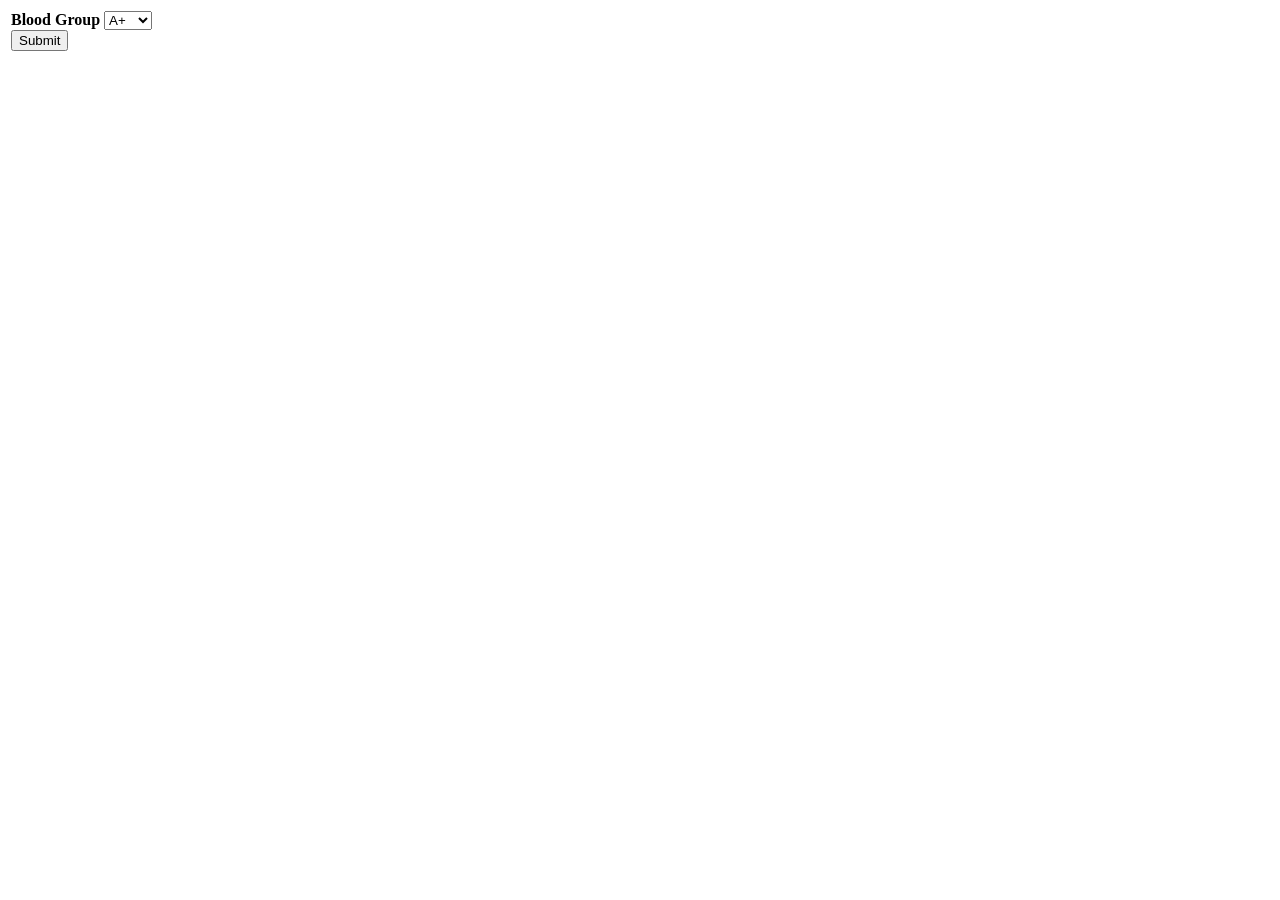
<file: bg.html>
<!DOCTYPE html>
<html lang="en">
<head>
    <meta charset="UTF-8">
    <meta name="viewport" content="width=device-width, initial-scale=1.0">
    <title>Document</title>
</head>
<body>
    <table>
        <tr>
            <td>
            <b>Blood Group</b>
              <select name="bg">
              <option value="A+">A+</option> 
              <option value="A-">A-</option> 
              <option value="B+">B+</option> 
              <option value="B-">B-</option> 
              <option value="AB+">AB+</option> 
              <option value="AB-">AB-</option> 
              </select>  
              <br>
              <button>Submit</button>   
            </td>
        </tr>
    </table>
</body>
</html>
</file>
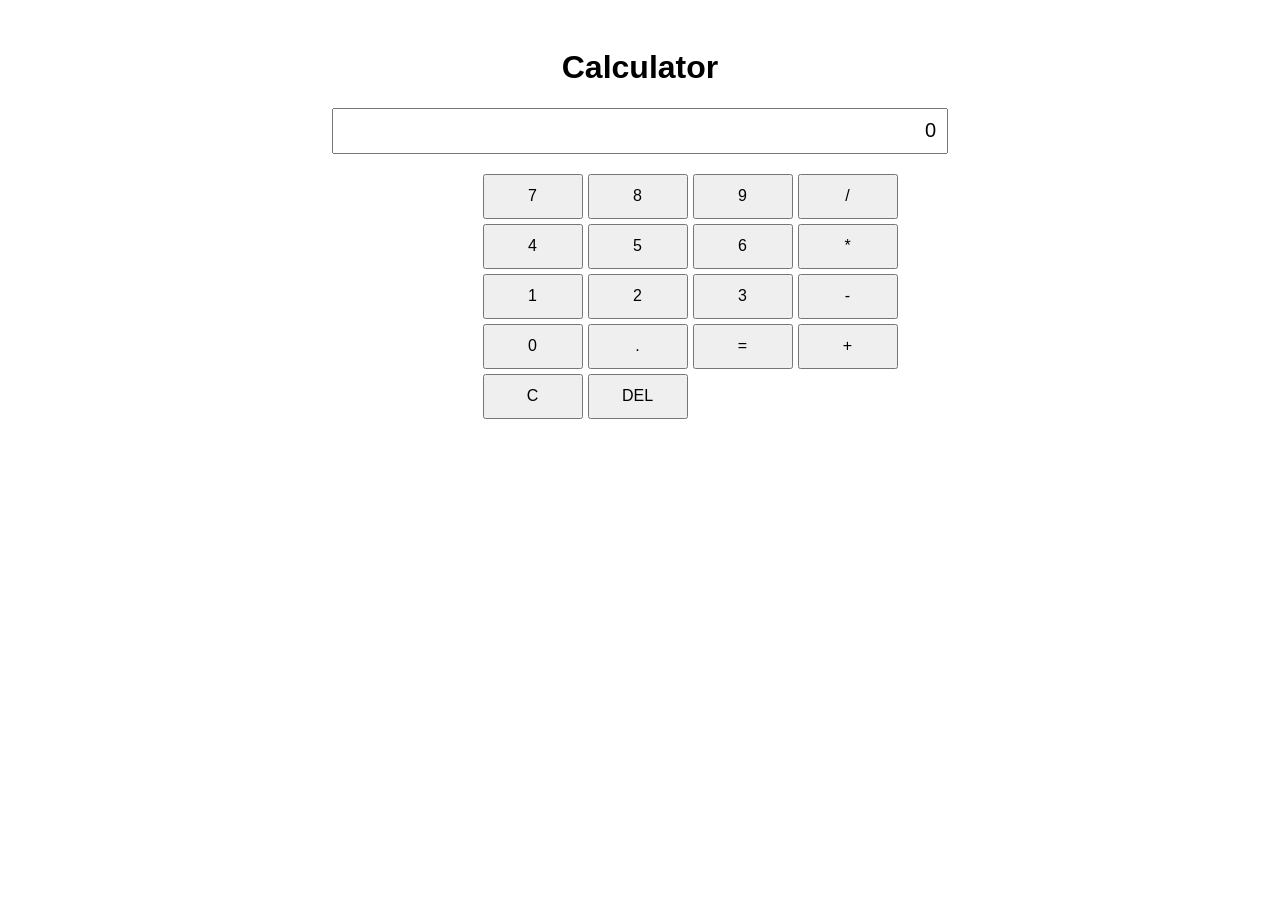
<file: Calc.html>
<!DOCTYPE html>
<html>
<head>
    <title>Calculator with Delete</title>
    <style>
        body {
            text-align: center;
            padding: 20px;
            font-family: Arial, sans-serif;
        }
        
        input {
            width: 600px;
            height: 40px;
            font-size: 20px;
            margin-bottom: 10px;
            display: block;
            margin-left: auto;
            margin-right: auto;
            text-align: right;
            padding-right: 10px;
        }
        
        #buttonContainer {
            display: grid;
            grid-template-columns: repeat(4, 100px);
            gap: 5px;
            width: 315px;
            margin: 20px auto;
        }
        
        button {
            width: 100px;
            height: 45px;
            font-size: 16px;
            cursor: pointer;
        }

       
        
    </style>
</head>
<body>
    <h1>Calculator</h1>
    <input type="text" id="display" value="0" readonly>
    <div id="buttonContainer"></div>

    <script>
        const display = document.getElementById('display');
        const container = document.getElementById('buttonContainer');
        
        let num1 = '';
        let operator = '';

        
        const buttonLabels = [
            '7', '8', '9', '/', 
            '4', '5', '6', '*', 
            '1', '2', '3', '-', 
            '0', '.', '=', '+', 
            'C', 'DEL'
        ];

        buttonLabels.forEach(label => {
            const btn = document.createElement('button');
            btn.textContent = label;
            if(label === 'DEL') btn.className = 'del-btn';
            btn.addEventListener('click', () => handleClick(label));
            container.appendChild(btn);
        });

        function handleClick(label) {
            if (label === 'C') {
                display.value = '0';
                num1 = '';
                operator = '';
            } 
           
            else if (label === 'DEL') {
                if (display.value.length > 1) {
                    display.value = display.value.slice(0, -1);
                } else {
                    display.value = '0';
                }
            } 
            else if (label === '=') {
                if (num1 && operator) {
                    const result = calculate(parseFloat(num1), parseFloat(display.value), operator);
                    display.value = result;
                    num1 = '';
                    operator = '';
                }
            } 
            else if (['+', '-', '*', '/'].includes(label)) {
                num1 = display.value;
                operator = label;
                display.value = '0';
            } 
            else {
                if (display.value === '0') {
                    display.value = label;
                } else {
                    display.value += label;
                }
            }
        }

        function calculate(n1, n2, op) {
            switch(op) {
                case '+': return n1 + n2;
                case '-': return n1 - n2;
                case '*': return n1 * n2;
                case '/': return n2 !== 0 ? n1 / n2 : 'Error';
                default: return n2;
            }
        }
    </script>
</body>
</html>
</file>
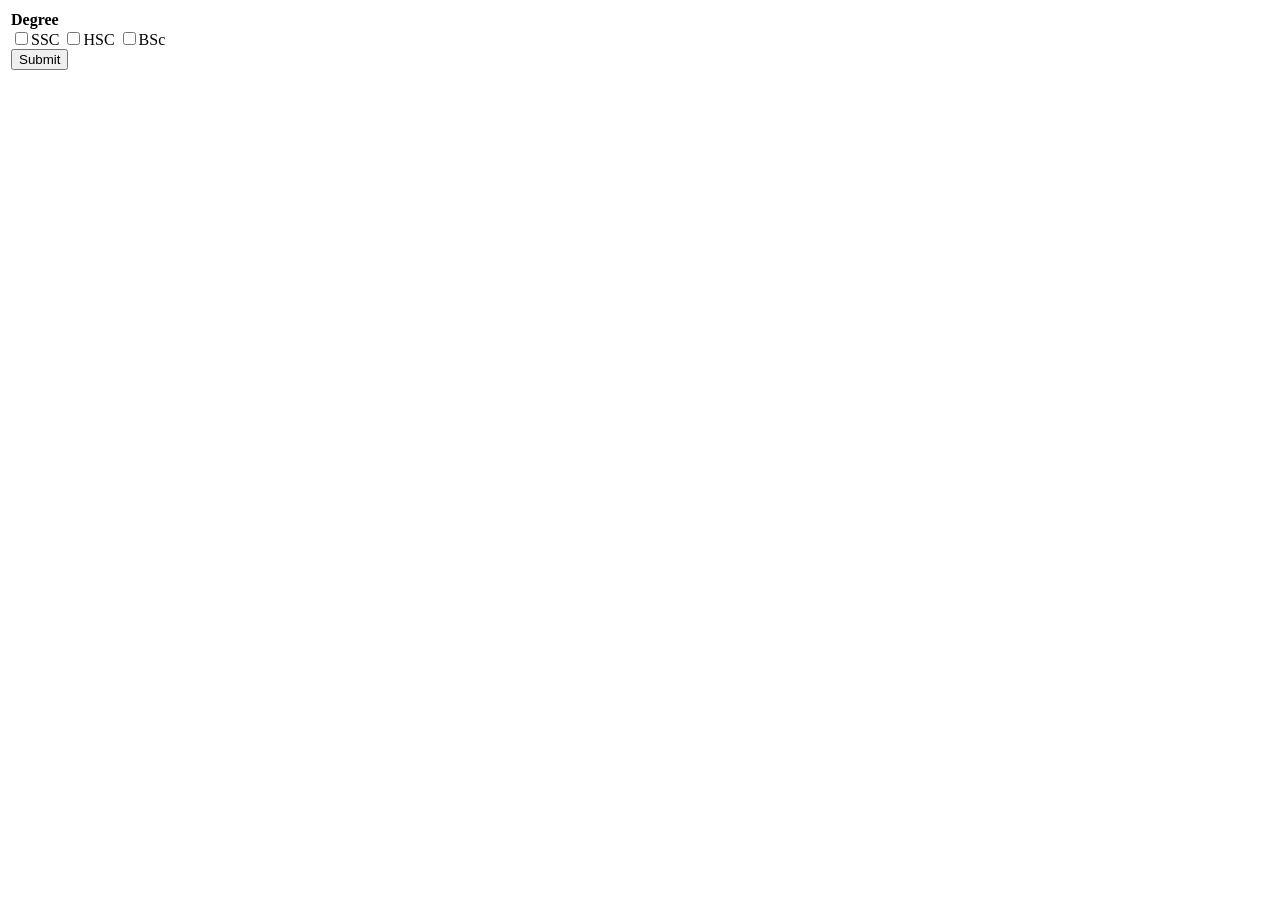
<file: degree.html>
<!DOCTYPE html>
<html lang="en">
<head>
    <meta charset="UTF-8">
    <meta name="viewport" content="width=device-width, initial-scale=1.0">
    <title>Document</title>
</head>
<body>
    <table>
        <tr>
            <td>
                <b>Degree</b><br>
                <input type="checkbox" name="Degree" value="ssc">SSC 
                <input type="checkbox" name="Degree" value="hsc">HSC 
                <input type="checkbox" name="Degree" value="bsc">BSc <br>
                <button>Submit</button>
            </td>
        </tr>
    </table>
</body>
</html>
</file>
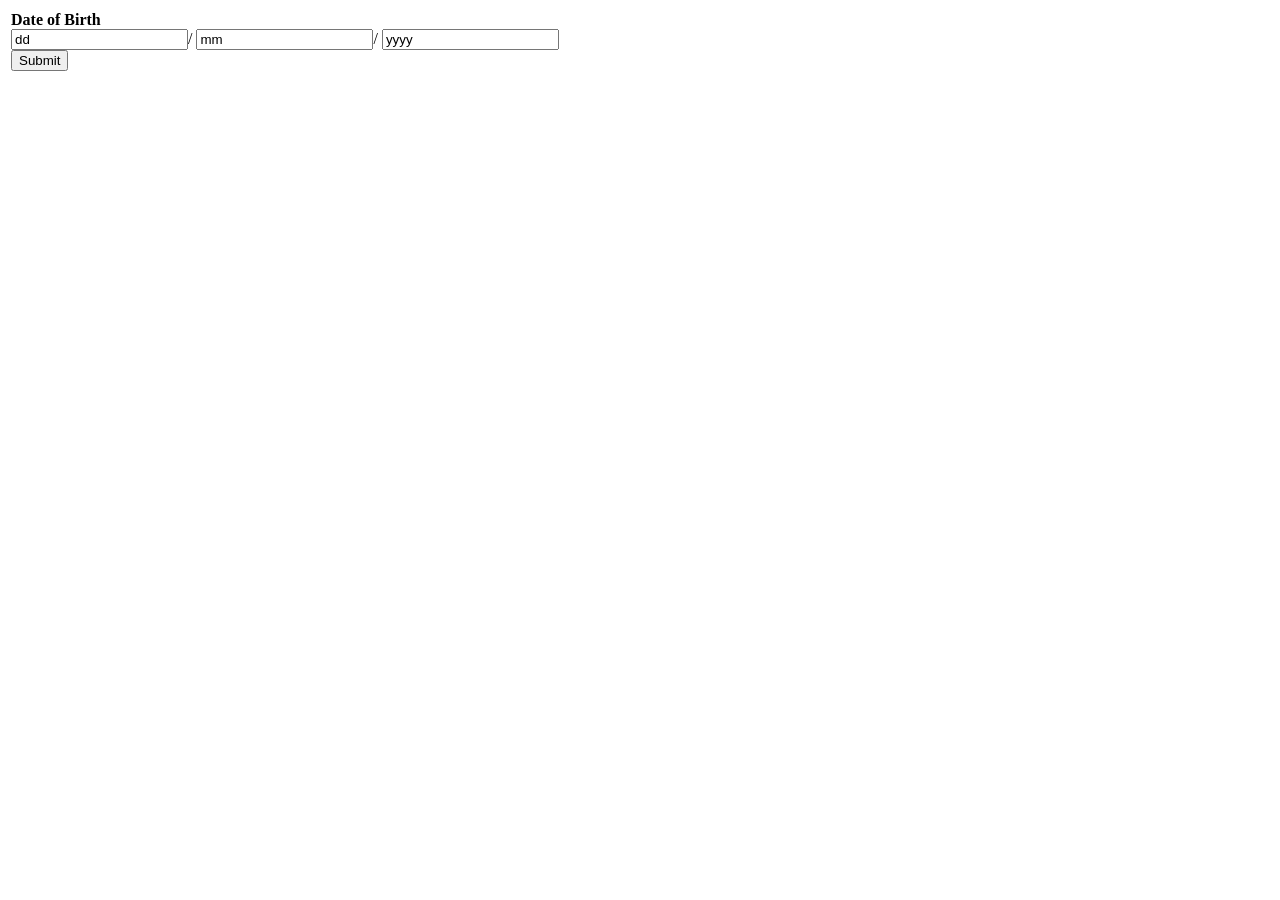
<file: dob.html>
<!DOCTYPE html>
<html lang="en">
<head>
    <meta charset="UTF-8">
    <meta name="viewport" content="width=device-width, initial-scale=1.0">
    <title>Document</title>
</head>
<body>
    <table>
        <tr>
            <td>
                <b>Date of Birth</b><br>
                <input type="text" name="dd" value="dd" maxlength="2">/
                <input type="text" name="mm" value="mm" maxlength="2">/
                <input type="text" name="yyyy" value="yyyy" maxlength="4"><br>
                <button>Submit</button>
            </td>
        </tr>
    </table>
</body>
</html>
</file>
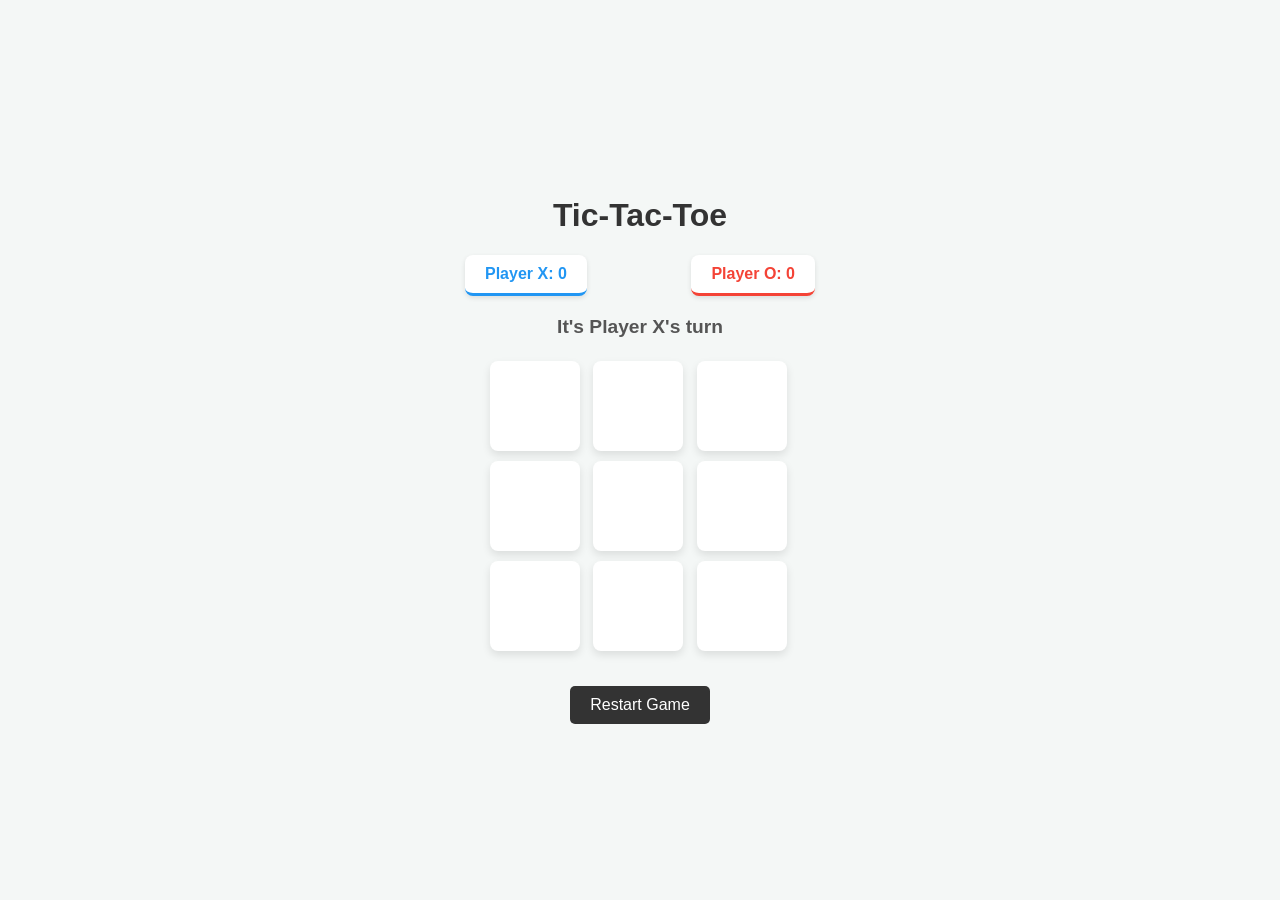
<file: Game.html>
<!DOCTYPE html>
<html lang="en">
<head>
    <meta charset="UTF-8">
    <meta name="viewport" content="width=device-width, initial-scale=1.0">
    <title>Tic-Tac-Toe</title>
    <style>
        body {
            font-family: 'Arial', sans-serif;
            background-color: #f4f7f6;
            display: flex;
            justify-content: center;
            align-items: center;
            height: 100vh;
            margin: 0;
        }

        .container {
            text-align: center;
            width: 350px;
        }

        h1 {
            color: #333;
        }

        .score-board {
            display: flex;
            justify-content: space-between;
            margin-bottom: 20px;
        }

        .score-box {
            background: white;
            padding: 10px 20px;
            border-radius: 8px;
            box-shadow: 0 2px 5px rgba(0,0,0,0.1);
            font-weight: bold;
        }

        .player-x { border-bottom: 3px solid #2196F3; color: #2196F3; }
        .player-o { border-bottom: 3px solid #f44336; color: #f44336; }

        .game-container {
            display: grid;
            grid-template-columns: repeat(3, auto);
            gap: 10px;
            margin: 20px auto;
            width: 300px;
        }

        .cell {
            width: 90px;
            height: 90px;
            background-color: #fff;
            box-shadow: 0 4px 8px rgba(0,0,0,0.1);
            border-radius: 8px;
            display: flex;
            justify-content: center;
            align-items: center;
            font-size: 3rem;
            font-weight: bold;
            cursor: pointer;
            transition: background-color 0.3s ease;
        }

        .cell:hover {
            background-color: #eef;
        }

        .cell.x { color: #2196F3; }
        .cell.o { color: #f44336; }

        .cell.win-highlight {
            background-color: #d4edda;
            animation: pulse 1s infinite;
        }

        @keyframes popIn {
            0% { transform: scale(0); opacity: 0; }
            80% { transform: scale(1.2); }
            100% { transform: scale(1); opacity: 1; }
        }

        .cell.x::before, .cell.o::before {
            animation: popIn 0.3s cubic-bezier(0.175, 0.885, 0.32, 1.275);
        }

        .game-status {
            color: #555;
            font-size: 1.2rem;
            margin-bottom: 10px;
            height: 25px; 
        }

        .game-restart {
            background-color: #333;
            color: white;
            border: none;
            padding: 10px 20px;
            font-size: 1rem;
            border-radius: 5px;
            cursor: pointer;
            margin-top: 15px;
            transition: background 0.3s;
        }

        .game-restart:hover {
            background-color: #555;
        }

        @keyframes pulse {
            0% { transform: scale(1); }
            50% { transform: scale(1.05); }
            100% { transform: scale(1); }
        }
    </style>
</head>
<body>
    <div class="container">
        <h1>Tic-Tac-Toe</h1>
        
        <div class="score-board">
            <div class="score-box player-x">Player X: <span id="scoreX">0</span></div>
            <div class="score-box player-o">Player O: <span id="scoreO">0</span></div>
        </div>

        <h2 class="game-status">It's Player X's Turn</h2>

        <div class="game-container">
            <div data-cell-index="0" class="cell"></div>
            <div data-cell-index="1" class="cell"></div>
            <div data-cell-index="2" class="cell"></div>
            <div data-cell-index="3" class="cell"></div>
            <div data-cell-index="4" class="cell"></div>
            <div data-cell-index="5" class="cell"></div>
            <div data-cell-index="6" class="cell"></div>
            <div data-cell-index="7" class="cell"></div>
            <div data-cell-index="8" class="cell"></div>
        </div>

        <button class="game-restart">Restart Game</button>
    </div>

    <script>
        const statusDisplay = document.querySelector('.game-status');
        const cells = document.querySelectorAll('.cell');
        const restartBtn = document.querySelector('.game-restart');
        const scoreXDisplay = document.getElementById('scoreX');
        const scoreODisplay = document.getElementById('scoreO');

        let gameActive = true;
        let currentPlayer = "X";
        let gameState = ["", "", "", "", "", "", "", "", ""];

        let scores = {
            X: 0,
            O: 0
        };

        const winningConditions = [
            [0, 1, 2], [3, 4, 5], [6, 7, 8],
            [0, 3, 6], [1, 4, 7], [2, 5, 8],
            [0, 4, 8], [2, 4, 6]
        ];

        const winningMessage = () => `Player ${currentPlayer} has won!`;
        const drawMessage = () => `Game ended in a draw!`;
        const currentPlayerTurn = () => `It's Player ${currentPlayer}'s turn`;

        statusDisplay.innerHTML = currentPlayerTurn();

        function handleCellClick(clickedCellEvent) {
            const clickedCell = clickedCellEvent.target;
            const clickedCellIndex = parseInt(clickedCell.getAttribute('data-cell-index'));

            if (gameState[clickedCellIndex] !== "" || !gameActive) {
                return;
            }

            handleCellPlayed(clickedCell, clickedCellIndex);
            handleResultValidation();
        }

        function handleCellPlayed(clickedCell, clickedCellIndex) {
            gameState[clickedCellIndex] = currentPlayer;
            clickedCell.innerHTML = currentPlayer;
            clickedCell.classList.add(currentPlayer.toLowerCase()); 
        }

        function handleResultValidation() {
            let roundWon = false;
            let winningLine = [];

            for (let i = 0; i < winningConditions.length; i++) {
                const winCondition = winningConditions[i];
                let a = gameState[winCondition[0]];
                let b = gameState[winCondition[1]];
                let c = gameState[winCondition[2]];

                if (a === '' || b === '' || c === '') {
                    continue;
                }

                if (a === b && b === c) {
                    roundWon = true;
                    winningLine = winCondition;
                    break;
                }
            }

            if (roundWon) {
                statusDisplay.innerHTML = winningMessage();
                statusDisplay.style.color = "#28a745";
                gameActive = false;
                highlightWinningCells(winningLine);
                updateScore(currentPlayer);
                return;
            }

            let roundDraw = !gameState.includes("");
            if (roundDraw) {
                statusDisplay.innerHTML = drawMessage();
                statusDisplay.style.color = "#d9534f";
                gameActive = false;
                return;
            }

            handlePlayerChange();
        }

        function handlePlayerChange() {
            currentPlayer = currentPlayer === "X" ? "O" : "X";
            statusDisplay.innerHTML = currentPlayerTurn();
            statusDisplay.style.color = "#555";
        }

        function highlightWinningCells(indices) {
            indices.forEach(index => {
                cells[index].classList.add('win-highlight');
            });
        }

        function updateScore(winner) {
            scores[winner]++;
            scoreXDisplay.innerText = scores.X;
            scoreODisplay.innerText = scores.O;
        }

        function handleRestartGame() {
            gameActive = true;
            currentPlayer = "X";
            gameState = ["", "", "", "", "", "", "", "", ""];
            statusDisplay.innerHTML = currentPlayerTurn();
            statusDisplay.style.color = "#555";

            cells.forEach(cell => {
                cell.innerHTML = "";
                cell.classList.remove('x', 'o', 'win-highlight');
            });
        }

        cells.forEach(cell => cell.addEventListener('click', handleCellClick));
        restartBtn.addEventListener('click', handleRestartGame);
    </script>
</body>
</html>
</file>
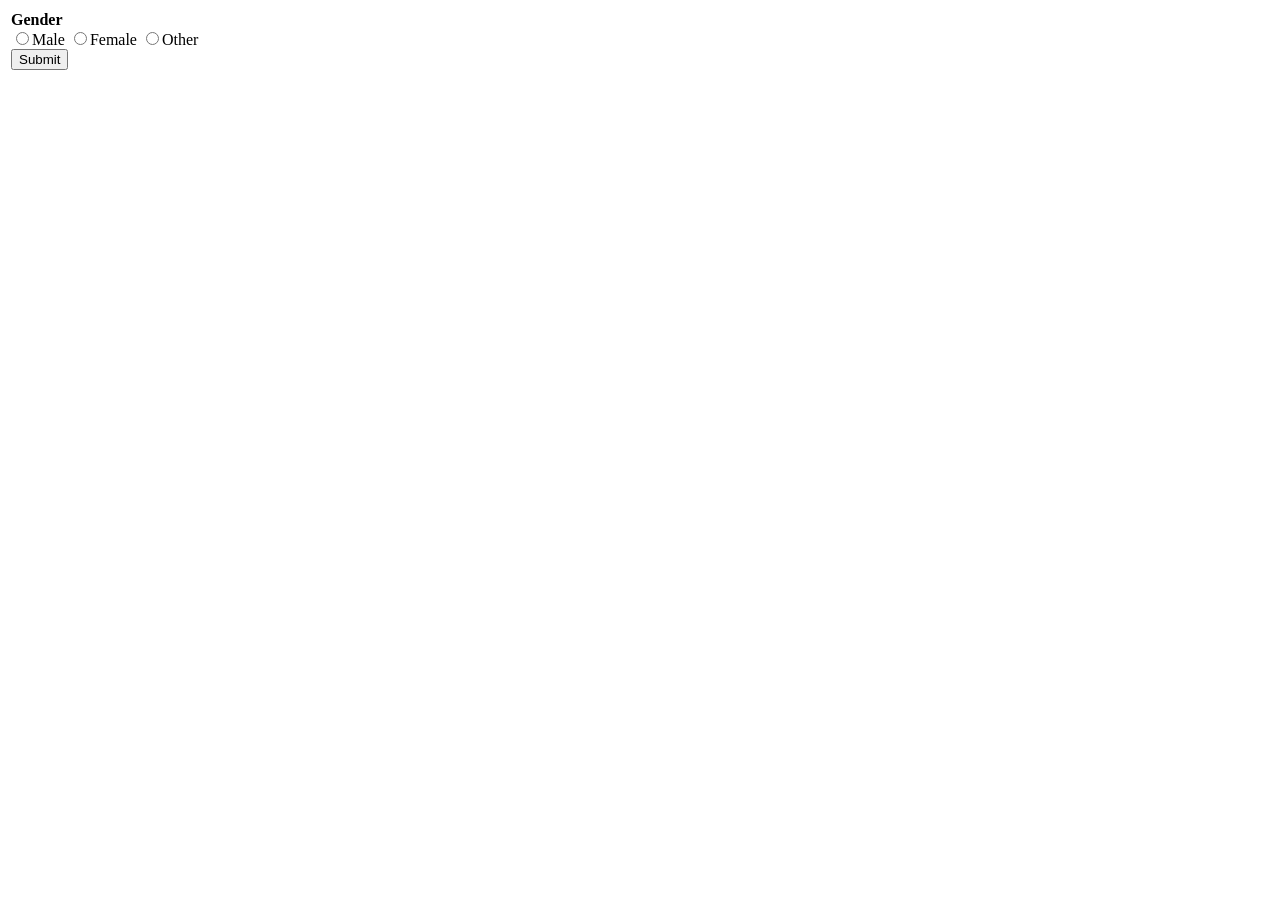
<file: gender.html>
<!DOCTYPE html>
<html lang="en">
<head>
    <meta charset="UTF-8">
    <meta name="viewport" content="width=device-width, initial-scale=1.0">
    <title>Document</title>
</head>
<body>
    <table>
        <tr>
            <td>
                <b>Gender</b><br>
                <input type="radio" name="Gender" value="male">Male  
                <input type="radio" name="Gender" value="female">Female  
                <input type="radio" name="Gender" value="other">Other <br>
                <button>Submit</button>
            </td>
        </tr>
    </table>
</body>
</html>
</file>
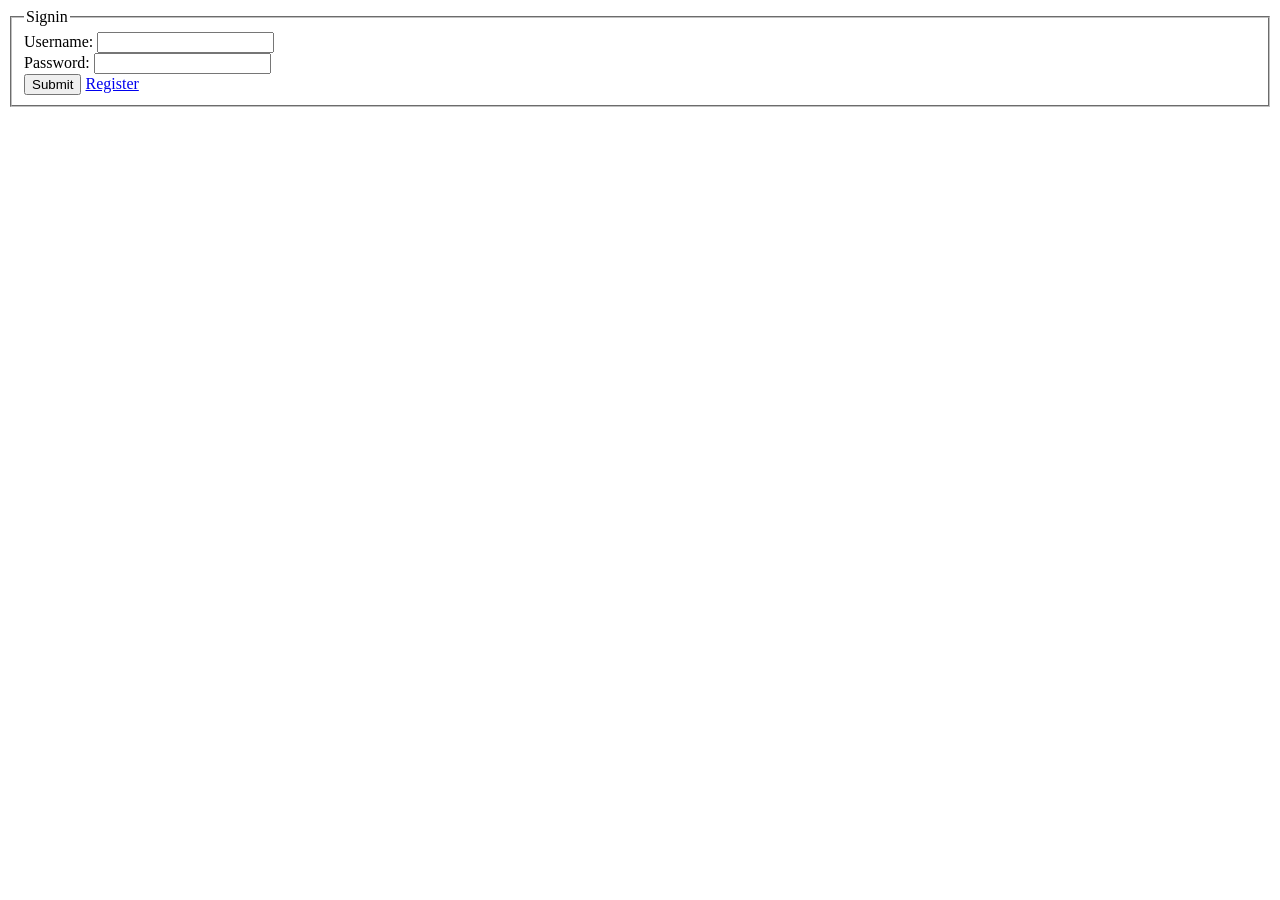
<file: login.html>
<!DOCTYPE html>
<html lang="en">
<head>
    <title>Login</title>
</head>
<body>
    <form method="post" action="loginCheck.php">
        <fieldset>
            <legend>Signin</legend>
            Username:   <input type="text" name="username" value=""> <br>
            Password:   <input type="password" name="password" value=""> <br>
                        <input type="submit" name="submit" value="Submit">
            <a href="register.html">Register</a>
        </fieldset>
    </form>
</body>
</html>
</file>
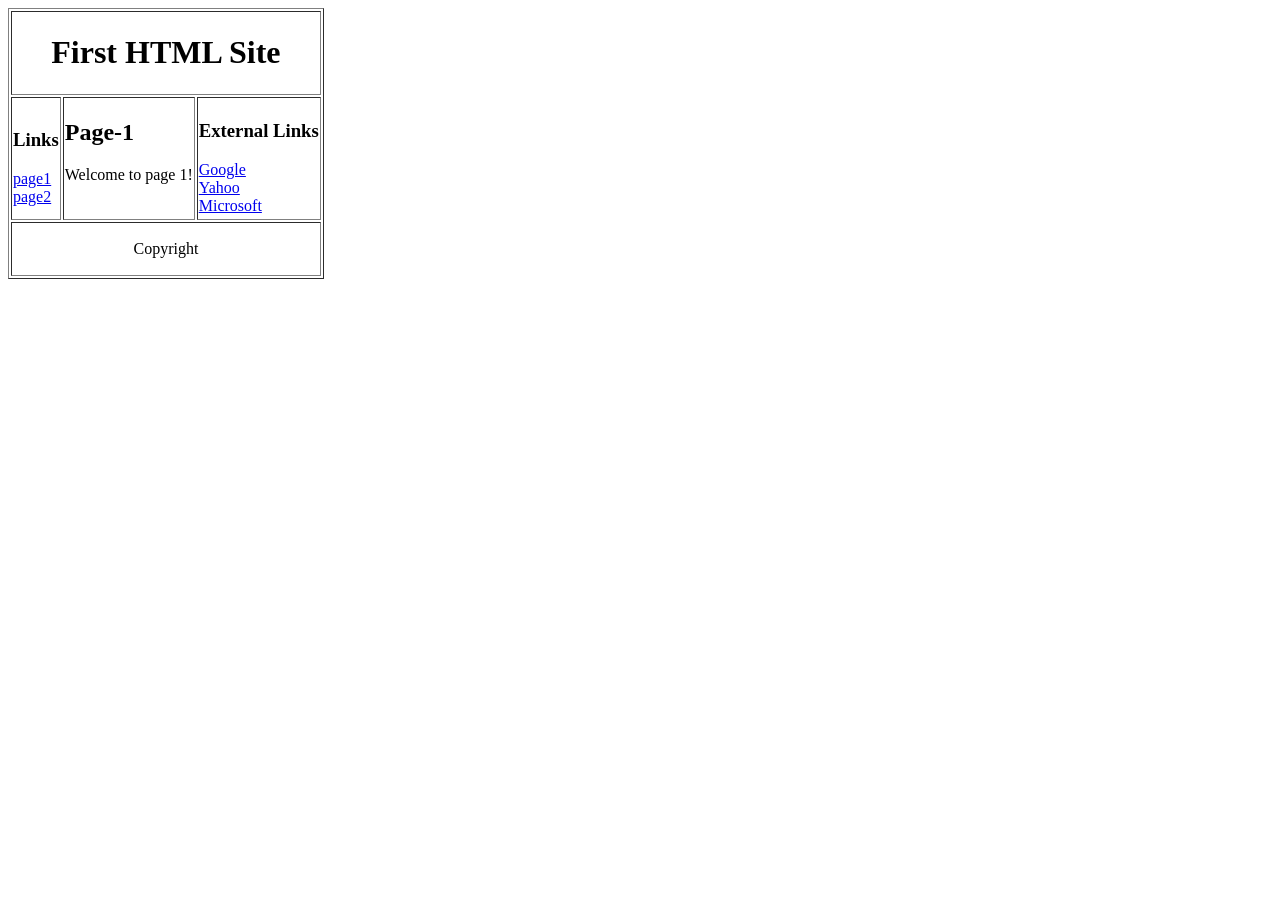
<file: page1.html>
<!DOCTYPE html>
<html lang="en">
<head>
    <meta charset="UTF-8">
    <meta name="viewport" content="width=device-width, initial-scale=1.0">
    <title>Document</title>
</head>
<body>
    <table border="1">
        <tr">
           <td colspan="3">
            <center>
            <h1>
                First HTML Site
            </h1>
            </center>
           </td>
        </tr>
        <tr>
            <td>
                <h3>
                    Links
                </h3>
                <a href="page1.html">page1</a><br>
                <a href="page2.html">page2</a><br>
            </td>
            <td>
                <h2>
                    Page-1
                </h2>
                <p>
                    Welcome to page 1!
                </p><br>
            </td>
            <td>
                <h3>
                    External Links
                </h3>
                <a href="https://www.google.com/">Google</a><br>
                <a href="https://www.yahoo.com/">Yahoo</a><br>
                <a href="https://www.microsoft.com/en-us">Microsoft</a><br>
            </td>
        </tr>
        <tr>
            <td colspan="3">
                <center>
                <p>
                    Copyright
                </p>
                </center>
            </td>
        </tr>
    </table>
</body>
</html>
</file>
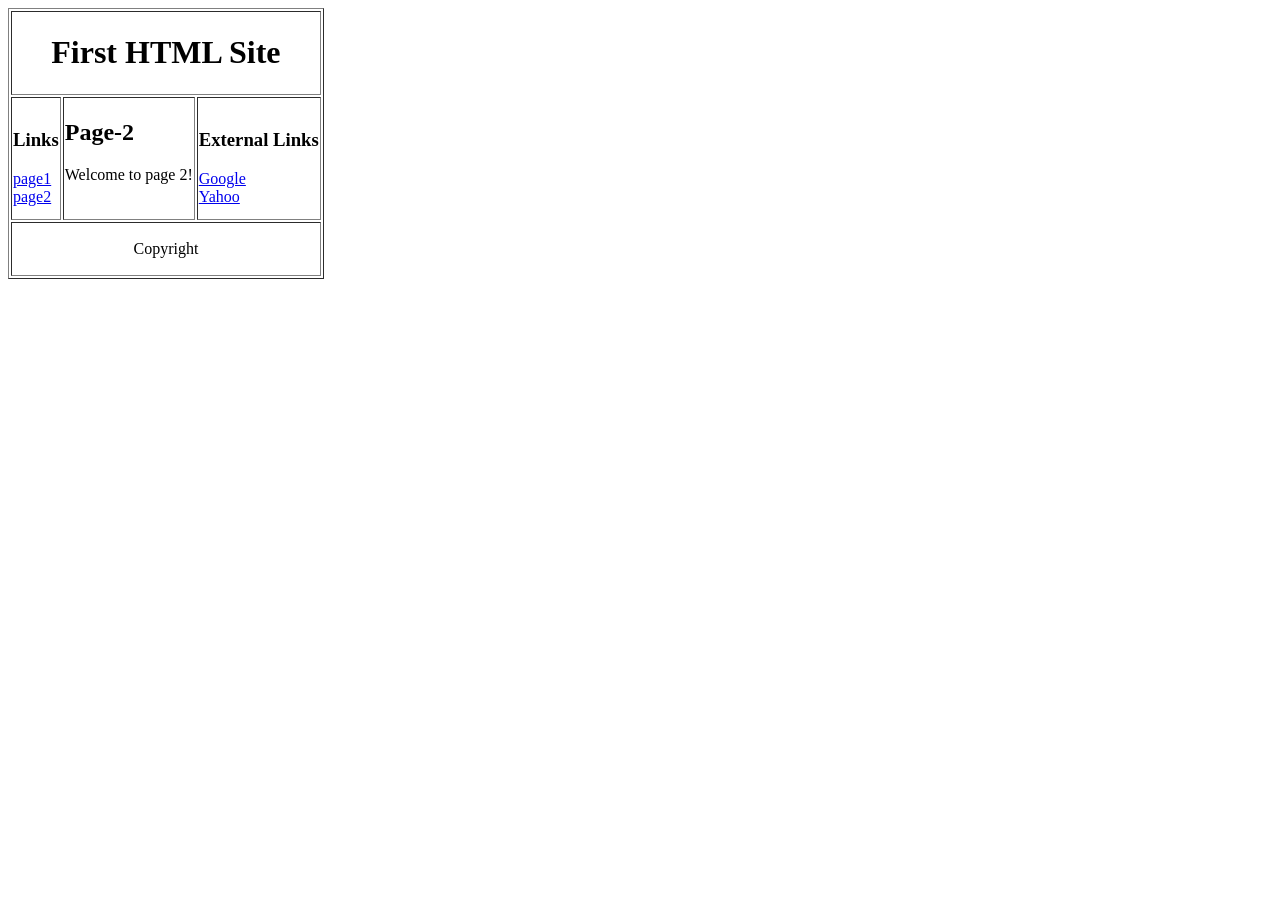
<file: page2.html>
<!DOCTYPE html>
<html lang="en">
<head>
    <meta charset="UTF-8">
    <meta name="viewport" content="width=device-width, initial-scale=1.0">
    <title>Document</title>
</head>
<body>
    <table border="1">
        <tr">
           <td colspan="3">
             <center>
            <h1>
                First HTML Site
            </h1>
            </center>
           </td>
        </tr>
        <tr>
            <td>
                <h3>
                    Links
                </h3>
                <a href="page1.html">page1</a><br>
                <a href="page2.html">page2</a><br>
            </td>
            <td>
                <h2>
                    Page-2
                </h2>
                <p>
                    Welcome to page 2!
                </p><br>
            </td>
            <td>
                <h3>
                    External Links
                </h3>
                <a href="https://www.google.com/">Google</a><br>
                <a href="https://www.yahoo.com/">Yahoo</a><br>
            </td>
        </tr>
        <tr>
            <td colspan="3">
               <center>
                <p>
                    Copyright
                </p>
                </center>
            </td>
        </tr>
    </table>
</body>
</html>
</file>
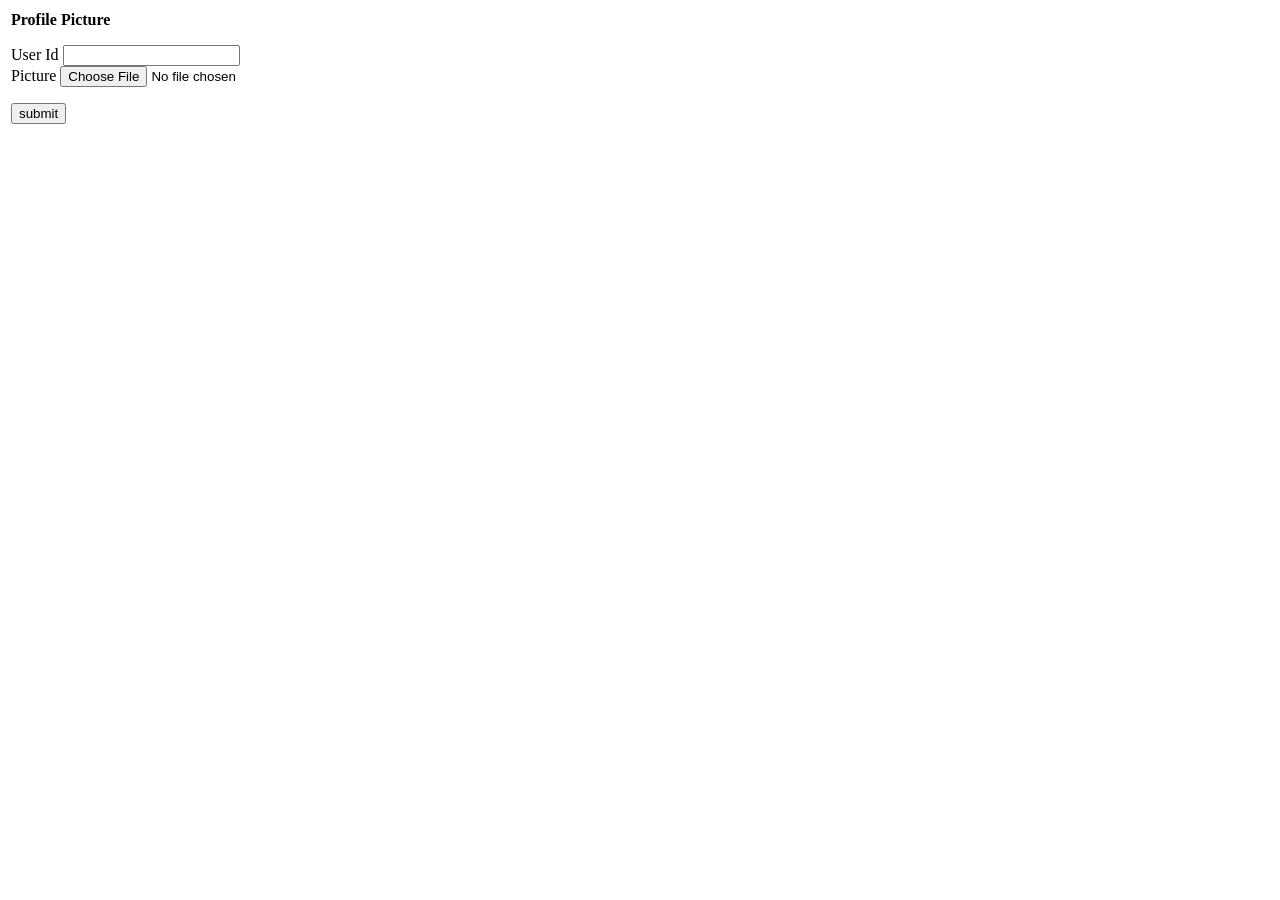
<file: pp.html>
<!DOCTYPE html>
<html lang="en">
<head>
    <meta charset="UTF-8">
    <meta name="viewport" content="width=device-width, initial-scale=1.0">
    <title>Document</title>
</head>
<body>
    <table>
        <tr>
            <td>
                <b>Profile Picture</b><br>
                <p>
                    User Id
                    <input type="text" name="user Id"><br>
                    Picture <input type="file" name="Picture">
                </p>
                <button>submit</button>
            </td>
        </tr>
    </table>
</body>
</html>
</file>
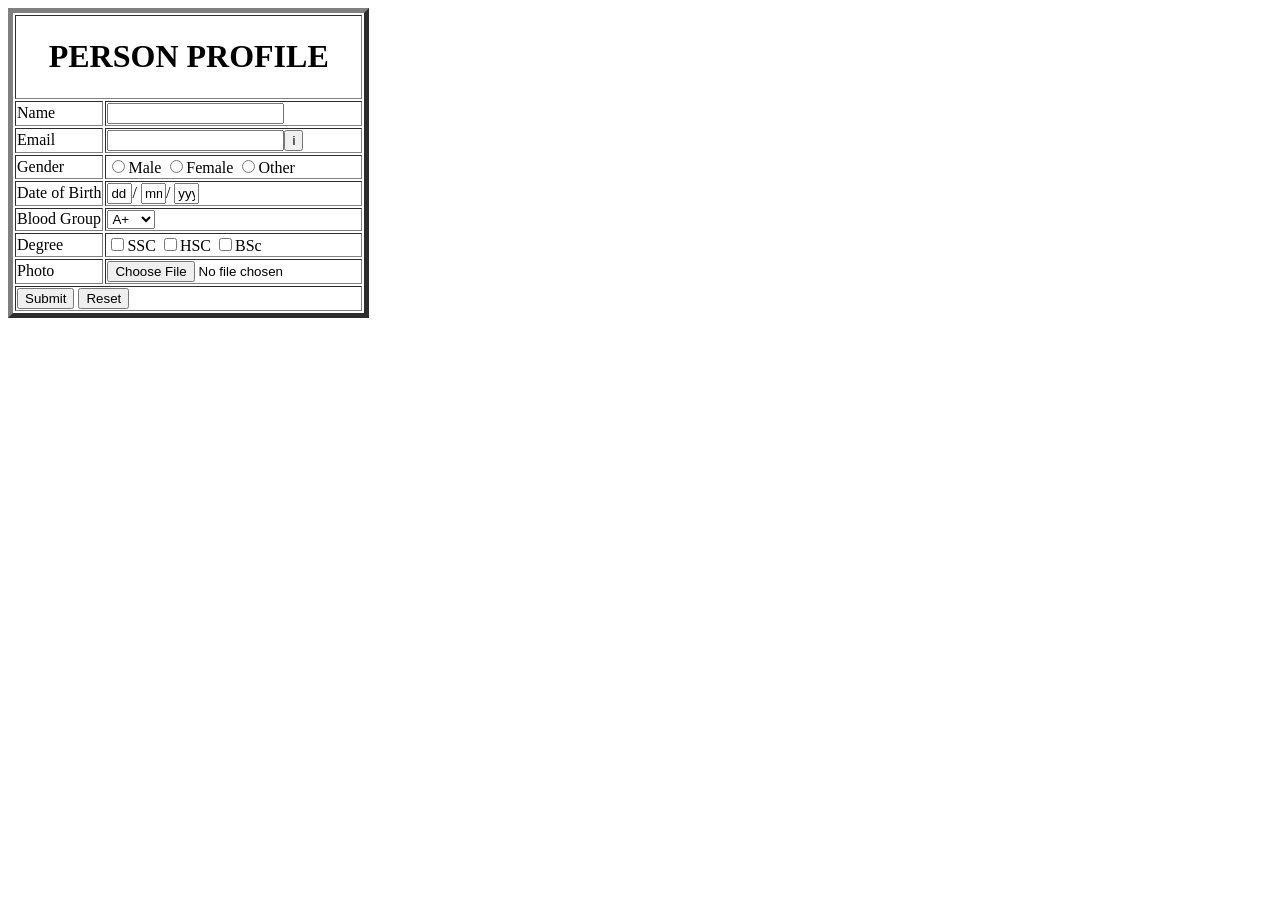
<file: Profile.html>
<!DOCTYPE html>
<html lang="en">
<head>
    <meta charset="UTF-8">
    <meta name="viewport" content="width=device-width, initial-scale=1.0">
    <title>Document</title>
</head>
<body>
    <table border="5">
        <tr>
        
            <td colspan="2">
                <center>
                <h1>
                    PERSON PROFILE
                </h1>
                </center>
                
            </td>
         
        </tr>
        <tr>
            <td>
                Name
            </td>
            <td>
                 <input type="text" name="name"><br>
            </td>
        </tr>
        <tr>
            <td>
                Email
            </td>
            <td>
                <input type="text" name="Email"><button title="hint: sample@email.com">i</button><br>
            </td>
        </tr>
        <tr>
            <td>
                Gender
            </td>
            <td>
                <input type="radio" name="Gender" value="male">Male  
                <input type="radio" name="Gender" value="female">Female  
                <input type="radio" name="Gender" value="other">Other <br>
            </td>
        </tr>
        <tr>
            <td>
                Date of Birth
            </td>
            <td>
                <input type="text" name="dd" value="dd" maxlength="2" size="1">/
                <input type="text" name="mm" value="mm" maxlength="2"size ="1">/
                <input type="text" name="yyyy" value="yyyy" maxlength="4" size="1"><br>
            </td>
        </tr>
        <tr>
            <td>
                Blood Group
            </td>
            <td>
              <select name="bg">
              <option value="A+">A+</option> 
              <option value="A-">A-</option> 
              <option value="B+">B+</option> 
              <option value="B-">B-</option> 
              <option value="AB+">AB+</option> 
              <option value="AB-">AB-</option> 
              </select>
            </td>
        </tr>
        <tr>
            <td>
                Degree
            </td>
            <td>
                <input type="checkbox" name="Degree" value="ssc">SSC 
                <input type="checkbox" name="Degree" value="hsc">HSC 
                <input type="checkbox" name="Degree" value="bsc">BSc <br>
            </td>
        </tr>
        <tr>
            <td>
                Photo
            </td>
            <td>
                <input type="file" name="Picture">
            </td>
        </tr>
        <tr>
            <td colspan="2">
                <button>Submit</button> 
                <button>Reset</button>
            </td>
        </tr>
    </table>
</body>
</html>
</file>
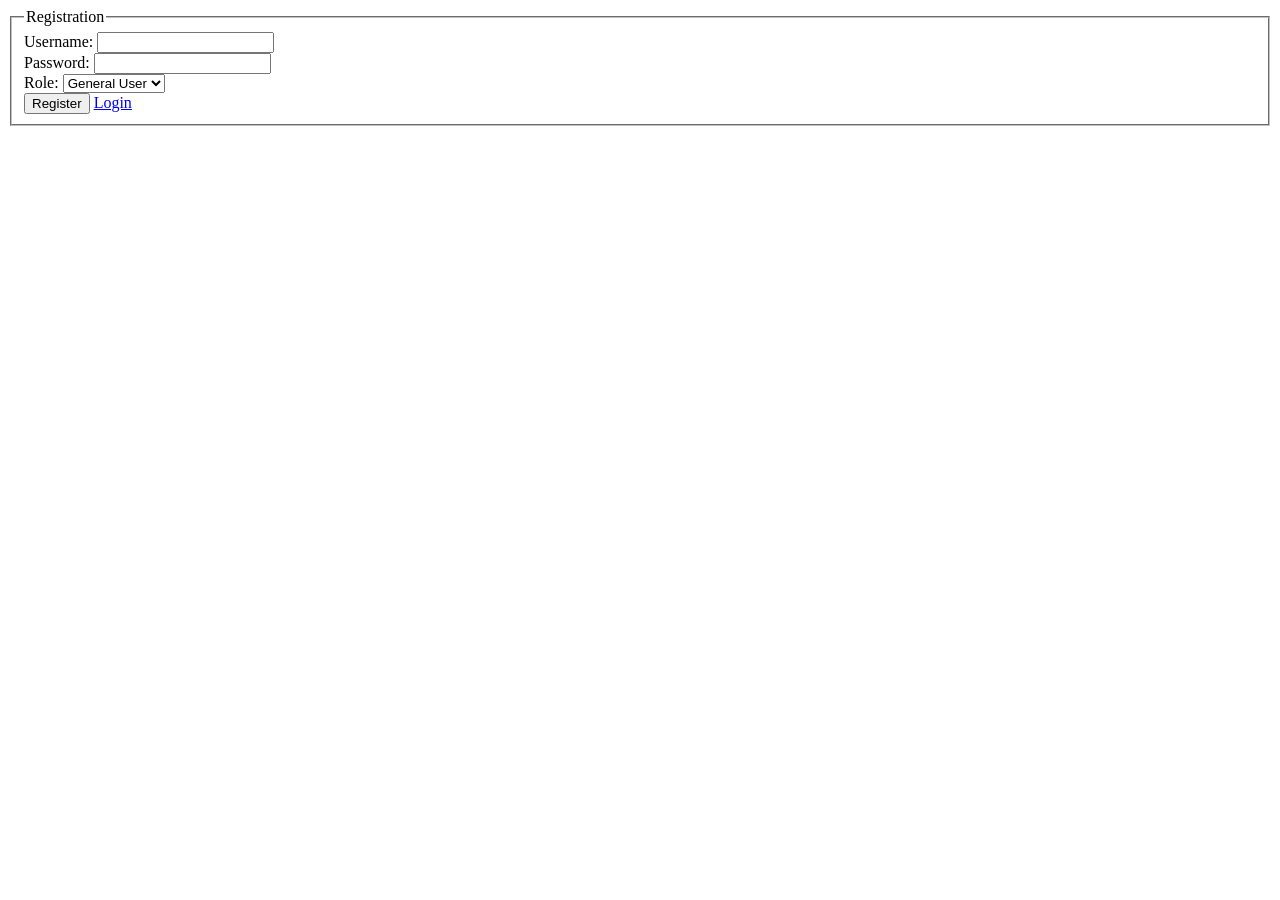
<file: register.html>
<!DOCTYPE html>
<html lang="en">
<head>
    <title>Registration</title>
</head>
<body>
    <form method="post" action="regCheck.php">
        <fieldset>
            <legend>Registration</legend>
            Username: <input type="text" name="username" value=""> <br>
            Password: <input type="password" name="password" value=""> <br>
            Role: 
            <select name="role">
                <option value="user">General User</option>
                <option value="admin">Admin</option>
            </select> <br>
            <input type="submit" name="submit" value="Register">
            <a href="login.html">Login</a>
        </fieldset>
    </form>
</body>
</html>
</file>
